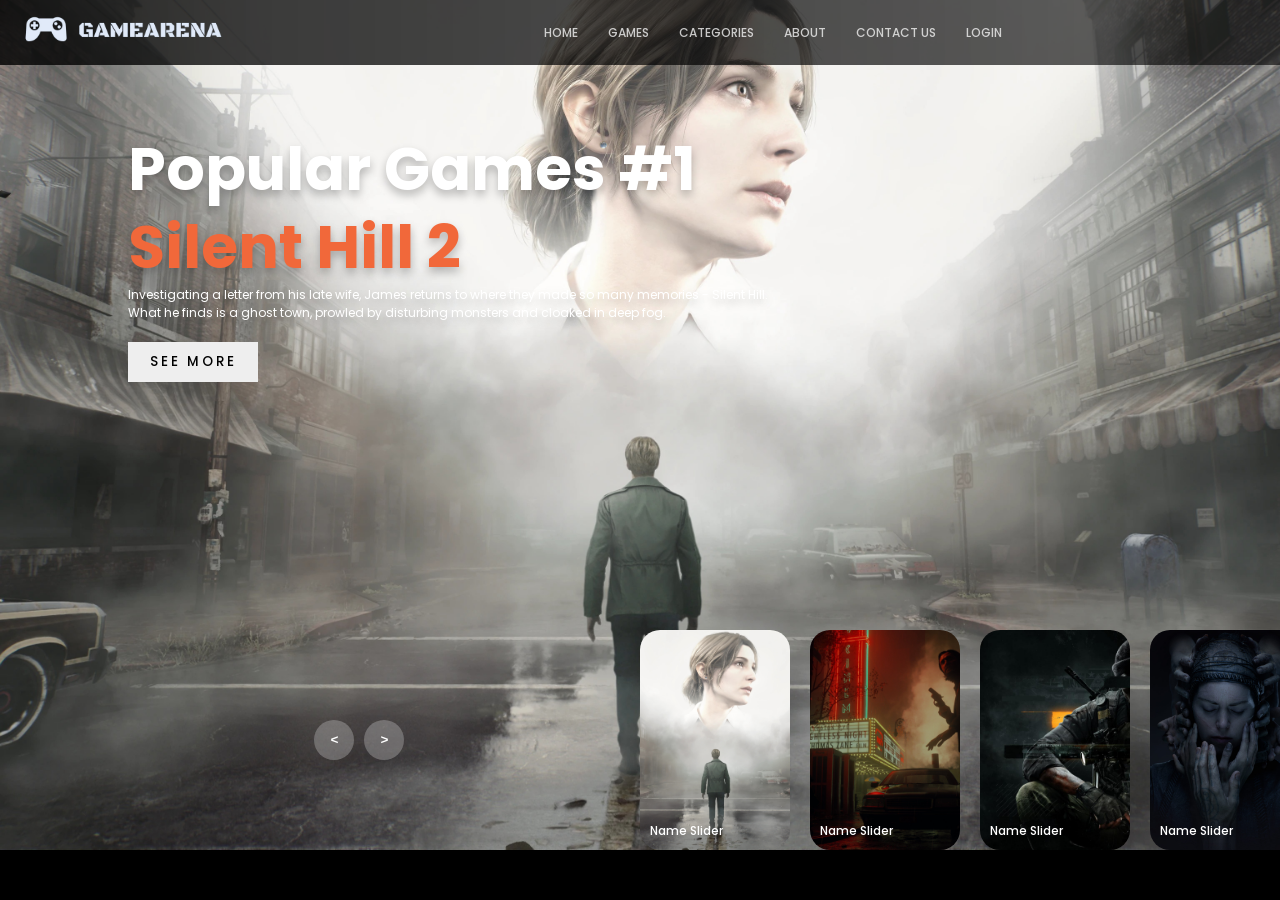
<file: index.html>
<!DOCTYPE html>
<html lang="en">
<head>
    <meta charset="UTF-8">
    <meta name="viewport" content="width=device-width, initial-scale=1.0">
    <title>Home</title>
    <link rel="stylesheet" href="style.css">
</head>
<body>
    <!-- NavBar -->
    <header>
        <a href="index.html"><img src="image/logo.png" alt="Logo" class="logo"></a>
        <nav>
            <a href="index.html">Home</a>
            <a href="games.html">Games</a>
            <div class="dropdown">
                <a href="#" class="dropdown-btn">Categories</a>
                <div class="dropdown-content">
                    <div class="dropdown-section">
                        <strong>Genres</strong><br>
                        <a href="rpg.html">RPG</a><br>
                        <a href="action.html">Action</a><br>
                        <a href="adventure.html">Adventure</a><br>
                        <a href="horror.html">Horror</a><br>
                        <a href="indie.html">Indie</a><br>
                    </div>
                    <div class="dropdown-section">
                        <strong>Player Support</strong><br>
                        <a href="multiplayer.html">Multiplayer</a><br>
                        <a href="singleplayer.html">Single Player</a><br>
                    </div>
                    <div class="dropdown-section">
                        <strong>Platform</strong><br>
                        <a href="ps.html">PS</a><br>
                        <a href="pc.html">PC</a><br>
                        <a href="macos.html">MacOS</a><br>
                        <a href="xbox.html">XBOX</a><br>
                        <a href="nintendo.html">Nintendo</a><br>
                    </div>
                </div>
            </div>
            <a href="about.html">About</a>
            <a href="contact.html">Contact us</a>
            <a href="login.html">Login</a>
        </nav>
        <div class="menu-toggle">☰</div>
    </header>

    <!-- carousel -->
    <div class="carousel">
        <div class="list">
            <div class="item">
                <img src="image/img1.jpg" alt="Silent Hill 2">
                <div class="content">
                    <div class="title">Popular Games #1</div>
                    <div class="topic">Silent Hill 2</div>
                    <div class="des">
                        Investigating a letter from his late wife, James returns to where they made so many memories - Silent Hill. What he finds is a ghost town, prowled by disturbing monsters and cloaked in deep fog.
                    </div>
                    <div class="buttons">
                        <button>SEE MORE</button>
                    </div>
                </div>
            </div>
            <div class="item">
                <img src="image/img2.jpg" alt="Alan Wake II">
                <div class="content">
                    <div class="title">Popular Games #2</div>
                    <div class="topic">Alan Wake II</div>
                    <div class="des">
                        Saga Anderson is a gifted FBI agent called to the small Pacific Northwest town of Bright Falls to investigate a series of ritualistic murders.
                    </div>
                    <div class="buttons">
                        <button>SEE MORE</button>
                    </div>
                </div>
            </div>
            <div class="item">
                <img src="image/img3.jpg" alt="Call of Duty: Black Ops 6">
                <div class="content">
                    <div class="title">Popular Games #3</div>
                    <div class="topic">Call of Duty: Black Ops 6</div>
                    <div class="des">
                        The biggest first-person action series of all time and the follow-up to critically acclaimed Call of Duty®: Modern Warfare 2 returns with Call of Duty®: Black Ops.
                    </div>
                    <div class="buttons">
                        <button>SEE MORE</button>
                    </div>
                </div>
            </div>
            <div class="item">
                <img src="image/img4.jpg" alt="Senua’s Saga: Hellblade II">
                <div class="content">
                    <div class="title">Popular Games #4</div>
                    <div class="topic">Senua’s Saga: Hellblade II</div>
                    <div class="des">
                        The sequel to the award-winning Hellblade: Senua’s Sacrifice, Senua returns in a brutal journey of survival through the myth and torment of Viking Iceland.
                    </div>
                    <div class ="buttons">
                        <button>SEE MORE</button>
                    </div>
                </div>
            </div>
        </div>
    </div>

    <!-- list thumnail -->
    <div class="thumbnail">
        <div class="item">
            <img src="image/img1.jpg">
            <div class="content">
                <div class="title">
                    Name Slider
                </div>
            </div>
        </div>
        <div class="item">
            <img src="image/img2.jpg">
            <div class="content">
                <div class="title">
                    Name Slider
                </div>
            </div>
        </div>
        <div class="item">
            <img src="image/img3.jpg">
            <div class="content">
                <div class="title">
                    Name Slider
                </div>
            </div>
        </div>
        <div class="item">
            <img src="image/img4.jpg">
            <div class="content">
                <div class="title">
                    Name Slider
                </div>
            </div>
        </div>
    </div>

    <!-- next prev -->
    <div class="arrows">
        <button id="prev"><</button>
        <button id="next">></button>
    </div>
    
    <!-- time running -->
    <div class="time"></div>
</div>
    <script src="app.js"></script>
</body>
</html>
</file>
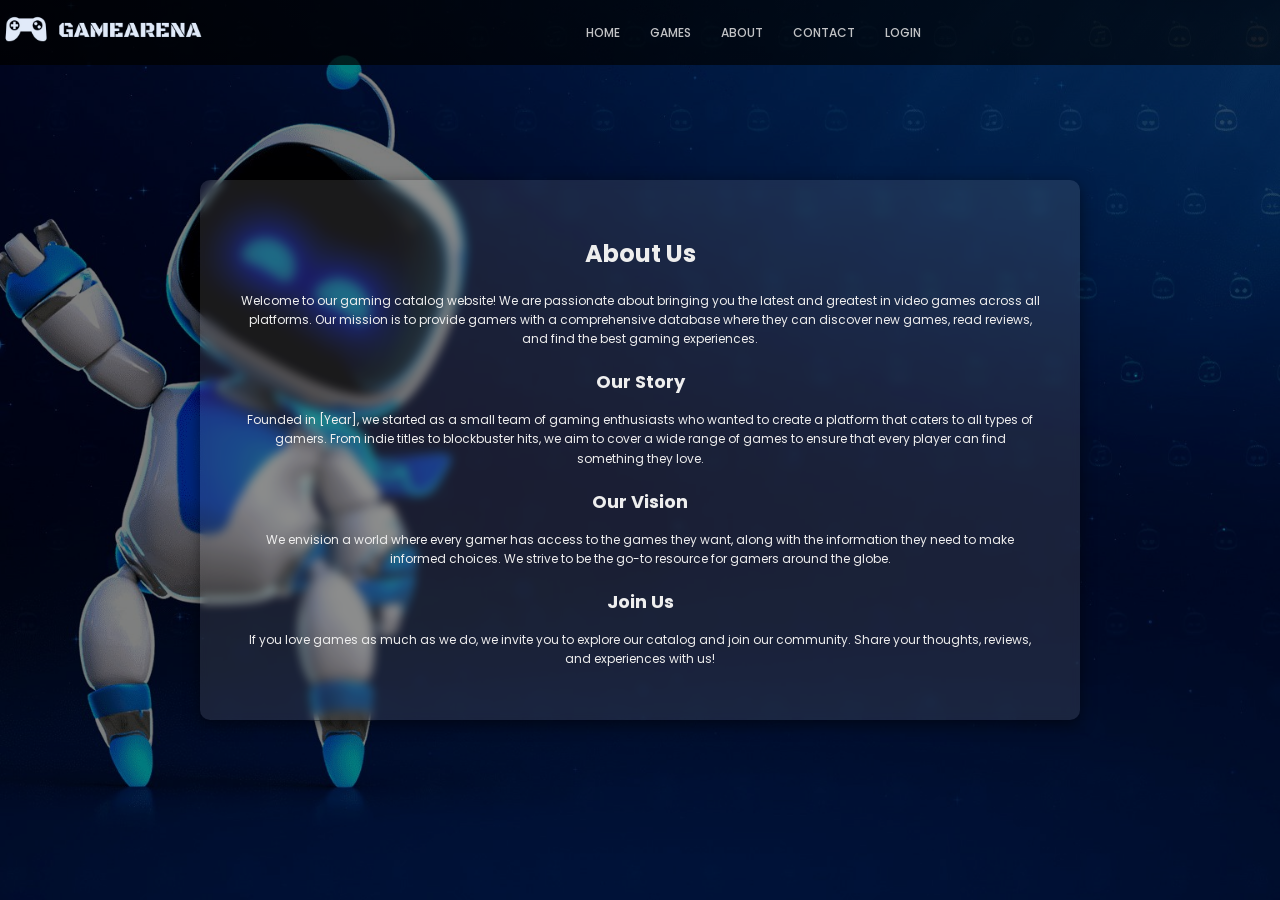
<file: about.html>
<!DOCTYPE html>
<html lang="en">
<head>
    <meta charset="UTF-8">
    <meta name="viewport" content="width=device-width, initial-scale=1.0">
    <title>About Us</title>
    <link rel="stylesheet" href="style.css">
    <link rel="stylesheet" href="about.css"> <!-- Link to the CSS file for about page -->
</head>
<body>
    <header>
        <a href="index.html"><img src="image/logo.png" alt="Logo" class="logo"></a>
        <nav>
            <a href="index.html">Home</a>
            <a href="games.html">Games</a>
            <a href="about.html">About</a>
            <a href="contact.html">Contact</a>
            <a href="login.html">Login</a>
        </nav>
        <div class="menu-toggle">☰</div>
    </header>

    <!-- Background overlay for better readability -->
    <div class="background-overlay"></div>

    <div class="about-container">
        <h1>About Us</h1>
        <p>Welcome to our gaming catalog website! We are passionate about bringing you the latest and greatest in video games across all platforms. Our mission is to provide gamers with a comprehensive database where they can discover new games, read reviews, and find the best gaming experiences.</p>
        
        <h2>Our Story</h2>
        <p>Founded in [Year], we started as a small team of gaming enthusiasts who wanted to create a platform that caters to all types of gamers. From indie titles to blockbuster hits, we aim to cover a wide range of games to ensure that every player can find something they love.</p>

        <h2>Our Vision</h2>
        <p>We envision a world where every gamer has access to the games they want, along with the information they need to make informed choices. We strive to be the go-to resource for gamers around the globe.</p>

        <h2>Join Us</h2>
        <p>If you love games as much as we do, we invite you to explore our catalog and join our community. Share your thoughts, reviews, and experiences with us!</p>
    </div>

    <script src="app.js"></script>
</body>
</html>
</file>
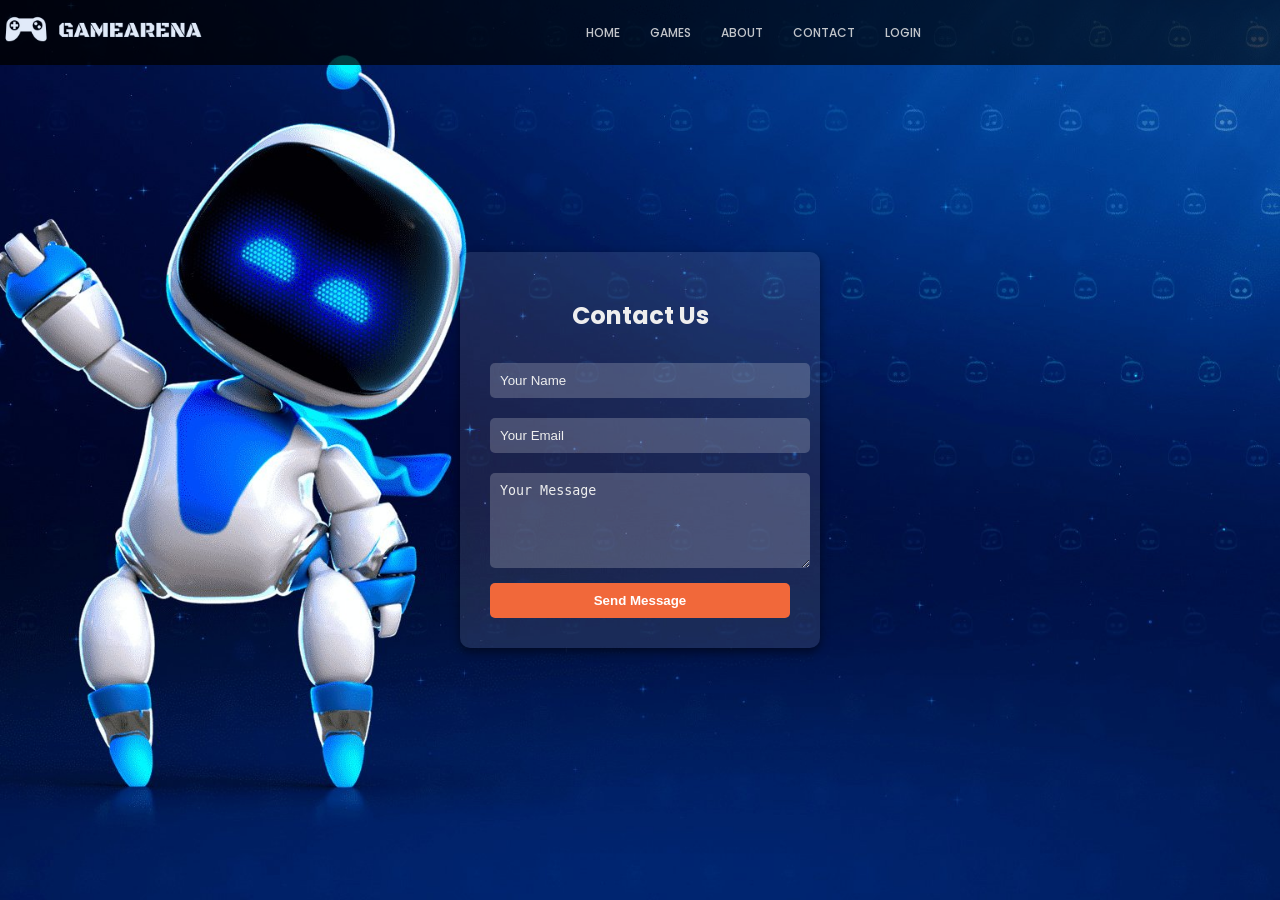
<file: contact.html>
<!DOCTYPE html>
<html lang="en">
<head>
    <meta charset="UTF-8">
    <meta name="viewport" content="width=device-width, initial-scale=1.0">
    <title>Contact Us</title>
    <link rel="stylesheet" href="style.css">
    <link rel="stylesheet" href="contact.css"> <!-- Link to the CSS file for contact page -->
</head>
<body>
    <header>
        <a href="index.html"><img src="image/logo.png" alt="Logo" class="logo"></a>
        <nav>
            <a href="index.html">Home</a>
            <a href="games.html">Games</a>
            <a href="about.html">About</a>
            <a href="contact.html">Contact</a>
            <a href="login.html">Login</a>
        </nav>
        <div class="menu-toggle">☰</div>
    </header>

    <div class="contact-container">
        <h1>Contact Us</h1>
        <form>
            <input type="text" placeholder="Your Name" required>
            <input type="email" placeholder="Your Email" required>
            <textarea placeholder="Your Message" rows="5" required></textarea>
            <button type="submit">Send Message</button>
        </form>
    </div>

    <script src="app.js"></script>
</body>
</html>
</file>
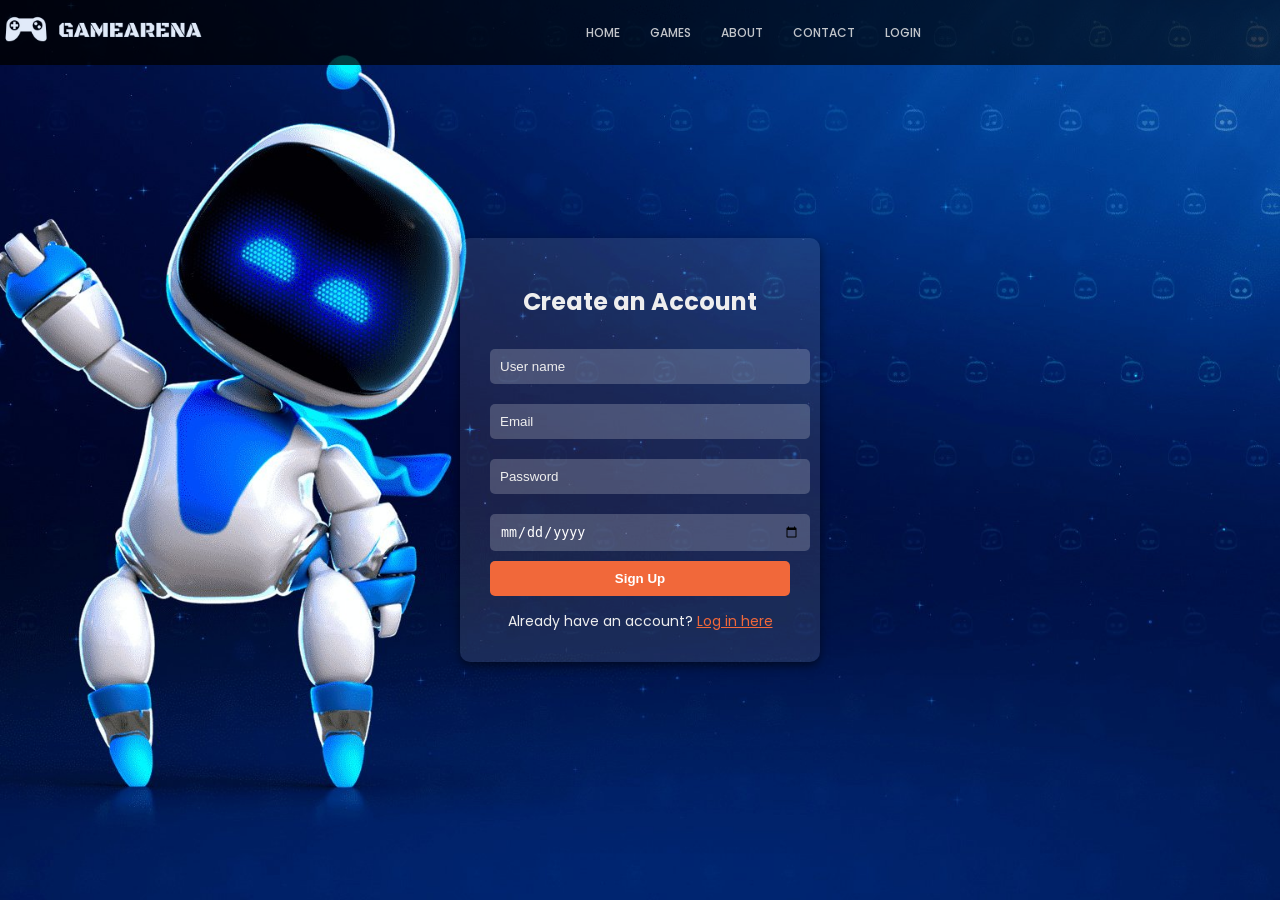
<file: signup.html>
<!DOCTYPE html>
<html lang="en">
<head>
    <meta charset="UTF-8">
    <meta name="viewport" content="width=device-width, initial-scale=1.0">
    <title>Sign Up</title>
    <link rel="stylesheet" href="style.css">
    <link rel="stylesheet" href="signup.css"> <!-- Link to the CSS file for sign-up page -->
</head>
<body>
    <header>
        <a href="index.html"><img src="image/logo.png" alt="Logo" class="logo"></a>
        <nav>
            <a href="index.html">Home</a>
            <a href="games.html">Games</a>
            <a href="about.html">About</a>
            <a href="contact.html">Contact</a>
            <a href="login.html">Login</a>
        </nav>
        <div class="menu-toggle">☰</div>
    </header>

    <div class="signup-container">
        <h1>Create an Account</h1>
        <form>
            <input type="text" placeholder="User name" required>
            <input type="email" placeholder="Email" required>
            <input type="password" placeholder="Password" required>
            <input type="date" placeholder="Birthdate" required>
            <button type="submit">Sign Up</button>
        </form>
        <div class="login-link">
            Already have an account? <a href="login.html">Log in here</a>
        </div>
    </div>

    <script src="app.js"></script>
</body>
</html>
</file>
<file: style.css>
@import url('https://fonts.googleapis.com/css2?family=Poppins:ital,wght@0,100;0,200;0,300;0,400;0,500;0,600;0,700;0,800;0,900;1,100;1,200;1,300;1,400;1,500;1,600;1,700;1,800;1,900&display=swap');
body{
    margin: 0;
    background-color: #000;
    color: #eee;
    font-family: Poppins;
    font-size: 12px;
}
a{
    text-decoration: none;
}
/* Header and Navbar */
header {
    width: 100%;
    background: linear-gradient(90deg, rgba(0, 0, 0, 0.8), rgba(0, 0, 0, 0.6));
    display: flex;
    align-items: center;
    padding: 10px 20px;
    position: fixed;
    top: 0;
    z-index: 100;
    justify-content: space-between;
}

header .logo {
    height: 40px; /* Adjust logo size */
    margin-right: 20px;
}

header nav {
    display: flex;
    gap: 30px;
    margin: 0 auto;
    justify-content: center;
    flex-grow: 1;
}

header a {
    color: #eeeeeed0;
    text-transform: uppercase;
    font-weight: 500;
    position: relative;
    transition: color 0.3s ease;
}

/* Hover effect for links */
header a:hover {
    color: #ffffff;
}
/*dropdown*/
.dropdown {
    position: relative;
}

.dropdown-content {
    display: none;
    position: absolute;
    background-color: #000000b6;
    min-width: 160px;
    box-shadow: 0px 8px 16px 0px rgba(0,0,0,0.2);
    z-index: 1;
}
.dropdown:hover .dropdown-content {
    display: block;
}

.dropdown-section {
    padding: 10px;
}

header a::after {
    content: '';
    position: absolute;
    bottom: -5px;
    left: 0;
    width: 0%;
    height: 2px;
    background: #eeeeeed0;
    transition: width 0.3s ease;
}

header a:hover::after {
    width: 100%;
}

/* Menu Toggle for Small Screens */
.menu-toggle {
    display: none;
    font-size: 1.5em;
    color: #eee;
    cursor: pointer;
}

/* Responsive Navbar */
@media screen and (max-width: 768px) {
    header nav {
        display: none; /* Hide nav items on small screens */
        flex-direction: column;
        position: absolute;
        top: 60px;
        left: 0;
        background-color: rgba(0, 0, 0, 0.9);
        width: 100%;
        padding: 20px;
        gap: 20px;
    }

    header.active nav {
        display: flex; /* Show nav items when active */
    }

    .menu-toggle {
        display: block; /* Show menu toggle icon on small screens */
    }
}
/* carousel */
.carousel{
    height: 100vh;
    margin-top: -50px;
    width: 100vw;
    overflow: hidden;
    position: relative;
}
.carousel .list .item{
    width: 100%;
    height: 100%;
    position: absolute;
    inset: 0 0 0 0;
}
.carousel .list .item img{
    width: 100%;
    height: 100%;
    object-fit: cover;
}
.carousel .list .item .content{
    position: absolute;
    top: 20%;
    width: 1140px;
    max-width: 80%;
    left: 50%;
    transform: translateX(-50%);
    padding-right: 30%;
    box-sizing: border-box;
    color: #fff;
    text-shadow: 0 5px 10px #0004;
}
.carousel .list .item .author{
    font-weight: bold;
    letter-spacing: 10px;
}
.carousel .list .item .title,
.carousel .list .item .topic{
    font-size: 5em;
    font-weight: bold;
    line-height: 1.3em;
}
.carousel .list .item .topic{
    color: #f1683a;
}
.carousel .list .item .buttons{
    display: grid;
    grid-template-columns: repeat(2, 130px);
    grid-template-rows: 40px;
    gap: 5px;
    margin-top: 20px;
}
.carousel .list .item .buttons button{
    border: none;
    background-color: #eee;
    letter-spacing: 3px;
    font-family: Poppins;
    font-weight: 500;
}
.carousel .list .item .buttons button:nth-child(2){
    background-color: transparent;
    border: 1px solid #fff;
    color: #eee;
}
/* thumbail */
.thumbnail{
    position: absolute;
    bottom: 50px;
    left: 50%;
    width: max-content;
    z-index: 100;
    display: flex;
    gap: 20px;
}
.thumbnail .item{
    width: 150px;
    height: 220px;
    flex-shrink: 0;
    position: relative;
}
.thumbnail .item img{
    width: 100%;
    height: 100%;
    object-fit: cover;
    border-radius: 20px;
}
.thumbnail .item .content{
    color: #fff;
    position: absolute;
    bottom: 10px;
    left: 10px;
    right: 10px;
}
.thumbnail .item .content .title{
    font-weight: 500;
}
.thumbnail .item .content .description{
    font-weight: 300;
}
/* arrows */
.arrows{
    position: absolute;
    top: 80%;
    right: 52%;
    z-index: 100;
    width: 300px;
    max-width: 30%;
    display: flex;
    gap: 10px;
    align-items: center;
}
.arrows button{
    width: 40px;
    height: 40px;
    border-radius: 50%;
    background-color: #eee4;
    border: none;
    color: #fff;
    font-family: monospace;
    font-weight: bold;
    transition: .5s;
}
.arrows button:hover{
    background-color: #fff;
    color: #000;
}

/* animation */
.carousel .list .item:nth-child(1){
    z-index: 1;
}

/* animation text in first item */

.carousel .list .item:nth-child(1) .content .author,
.carousel .list .item:nth-child(1) .content .title,
.carousel .list .item:nth-child(1) .content .topic,
.carousel .list .item:nth-child(1) .content .des,
.carousel .list .item:nth-child(1) .content .buttons
{
    transform: translateY(50px);
    filter: blur(20px);
    opacity: 0;
    animation: showContent .5s 1s linear 1 forwards;
}
@keyframes showContent{
    to{
        transform: translateY(0px);
        filter: blur(0px);
        opacity: 1;
    }
}
.carousel .list .item:nth-child(1) .content .title{
    animation-delay: 1.2s!important;
}
.carousel .list .item:nth-child(1) .content .topic{
    animation-delay: 1.4s!important;
}
.carousel .list .item:nth-child(1) .content .des{
    animation-delay: 1.6s!important;
}
.carousel .list .item:nth-child(1) .content .buttons{
    animation-delay: 1.8s!important;
}
/* create animation when next click */
.carousel.next .list .item:nth-child(1) img{
    width: 150px;
    height: 220px;
    position: absolute;
    bottom: 50px;
    left: 50%;
    border-radius: 30px;
    animation: showImage .5s linear 1 forwards;
}
@keyframes showImage{
    to{
        bottom: 0;
        left: 0;
        width: 100%;
        height: 100%;
        border-radius: 0;
    }
}

.carousel.next .thumbnail .item:nth-last-child(1){
    overflow: hidden;
    animation: showThumbnail .5s linear 1 forwards;
}
.carousel.prev .list .item img{
    z-index: 100;
}
@keyframes showThumbnail{
    from{
        width: 0;
        opacity: 0;
    }
}
.carousel.next .thumbnail{
    animation: effectNext .5s linear 1 forwards;
}

@keyframes effectNext{
    from{
        transform: translateX(150px);
    }
}

/* running time */

.carousel .time{
    position: absolute;
    z-index: 1000;
    width: 0%;
    height: 3px;
    background-color: #f1683a;
    left: 0;
    top: 0;
}


.carousel.prev .time{
    animation: runningTime 3s linear 1 forwards;
}
@keyframes runningTime{
    from{ width: 100%}
    to{width: 0}
}


/* prev click */

.carousel.prev .list .item:nth-child(2){
    z-index: 2;
}

.carousel.prev .list .item:nth-child(2) img{
    animation: outFrame 0.5s linear 1 forwards;
    position: absolute;
    bottom: 0;
    left: 0;
}
@keyframes outFrame{
    to{
        width: 150px;
        height: 220px;
        bottom: 50px;
        left: 50%;
        border-radius: 20px;
    }
}

.carousel.prev .thumbnail .item:nth-child(1){
    overflow: hidden;
    opacity: 0;
    animation: showThumbnail .5s linear 1 forwards;
}
.carousel.next .arrows button,
.carousel.prev .arrows button{
    pointer-events: none;
}
.carousel.prev .list .item:nth-child(2) .content .author,
.carousel.prev .list .item:nth-child(2) .content .title,
.carousel.prev .list .item:nth-child(2) .content .topic,
.carousel.prev .list .item:nth-child(2) .content .des,
.carousel.prev .list .item:nth-child(2) .content .buttons
{
    animation: contentOut 1.5s linear 1 forwards!important;
}

@keyframes contentOut{
    to{
        transform: translateY(-150px);
        filter: blur(20px);
        opacity: 0;
    }
}
@media screen and (max-width: 678px) {
    .carousel .list .item .content{
        padding-right: 0;
    }
    .carousel .list .item .content .title{
        font-size: 30px;
    }
}
</file>
<file: about.css>
/* Center and style the about box with shadow overlay */

body {
    margin: 0;
    font-family: 'Poppins', sans-serif;
    background-image: url('image/background.jpg'); /* Update the path as needed */
    background-size: cover;
    background-position: center;
    display: flex;
    flex-direction: column;
    align-items: center;
    justify-content: center;
    color: #eee;
    position: relative;
    min-height: 100vh;
}

header {
    position: absolute;
    top: 0;
    width: 100%;
    z-index: 10;
}

.background-overlay {
    position: absolute;
    top: 0;
    left: 0;
    width: 100%;
    height: 100%;
    background-color: rgba(0, 0, 0, 0.5); /* Dark overlay */
    z-index: 1;
}

.about-container {
    position: relative;
    z-index: 2;
    background-color: rgba(255, 255, 255, 0.1); /* Semi-transparent background */
    backdrop-filter: blur(5px); /* Blurs background slightly for better readability */
    padding: 40px;
    width: 80%;
    max-width: 800px;
    border-radius: 10px;
    box-shadow: 0 4px 15px rgba(0, 0, 0, 0.5); /* Shadow for 3D effect */
    text-align: center;
    color: #eee;
}

h1 {
    margin-bottom: 20px;
}

h2 {
    margin-top: 20px;
}

p {
    line-height: 1.6;
}
</file>
<file: contact.css>
/* Additional styles for the contact us page */
body {
    display: flex;
    flex-direction: column;
    align-items: center;
    justify-content: center;
    height: 100vh;
    margin: 0; /* Ensure there is no margin around the body */
    background-image: url('image/background.jpg'); /* Update the path to your background image */
    background-size: cover; /* Make the background image cover the entire area */
    background-position: center; /* Center the background image */
    color: #eee;
    font-family: Poppins, sans-serif;
}

.contact-container {
    background-color: rgba(255, 255, 255, 0.1);
    border-radius: 10px;
    padding: 30px;
    box-shadow: 0 4px 10px rgba(0, 0, 0, 0.5);
    width: 300px;
    text-align: center;
}

h1 {
    margin-bottom: 20px;
}

input, textarea {
    width: 100%;
    padding: 10px;
    margin: 10px 0;
    border: none;
    border-radius: 5px;
    background: rgba(255, 255, 255, 0.2);
    color: #fff;
}

input::placeholder, textarea::placeholder {
    color: #eee;
}

button {
    width: 100%;
    padding: 10px;
    background-color: #f1683a;
    border: none;
    border-radius: 5px;
    color: #fff;
    font-weight: bold;
    cursor: pointer;
    transition: background-color 0.3s ease;
}

button:hover {
    background-color: #e05726;
}
</file>
<file: signup.css>
/* Additional styles for the sign-up page */
body {
    display: flex;
    flex-direction: column;
    align-items: center;
    justify-content: center;
    height: 100vh;
    margin: 0; /* Ensure there is no margin around the body */
    background-image: url('image/background.jpg'); /* Update the path to your background image */
    background-size: cover; /* Make the background image cover the entire area */
    background-position: center; /* Center the background image */
    color: #eee;
    font-family: Poppins, sans-serif;
}

.signup-container {
    background-color: rgba(255, 255, 255, 0.1);
    border-radius: 10px;
    padding: 30px;
    box-shadow: 0 4px 10px rgba(0, 0, 0, 0.5);
    width: 300px;
    text-align: center;
}

h1 {
    margin-bottom: 20px;
}

input {
    width: 100%;
    padding: 10px;
    margin: 10px 0;
    border: none;
    border-radius: 5px;
    background: rgba(255, 255, 255, 0.2);
    color: #fff;
}

input::placeholder {
    color: #eee;
}

button {
    width: 100%;
    padding: 10px;
    background-color: #f1683a;
    border: none;
    border-radius: 5px;
    color: #fff;
    font-weight: bold;
    cursor: pointer;
    transition: background-color 0.3s ease;
}

button:hover {
    background-color: #e05726;
}

.login-link {
    margin-top: 15px;
    color: #eee;
    font-size: 14px;
}

.login-link a {
    color: #f1683a;
    text-decoration: underline;
}
</file>
